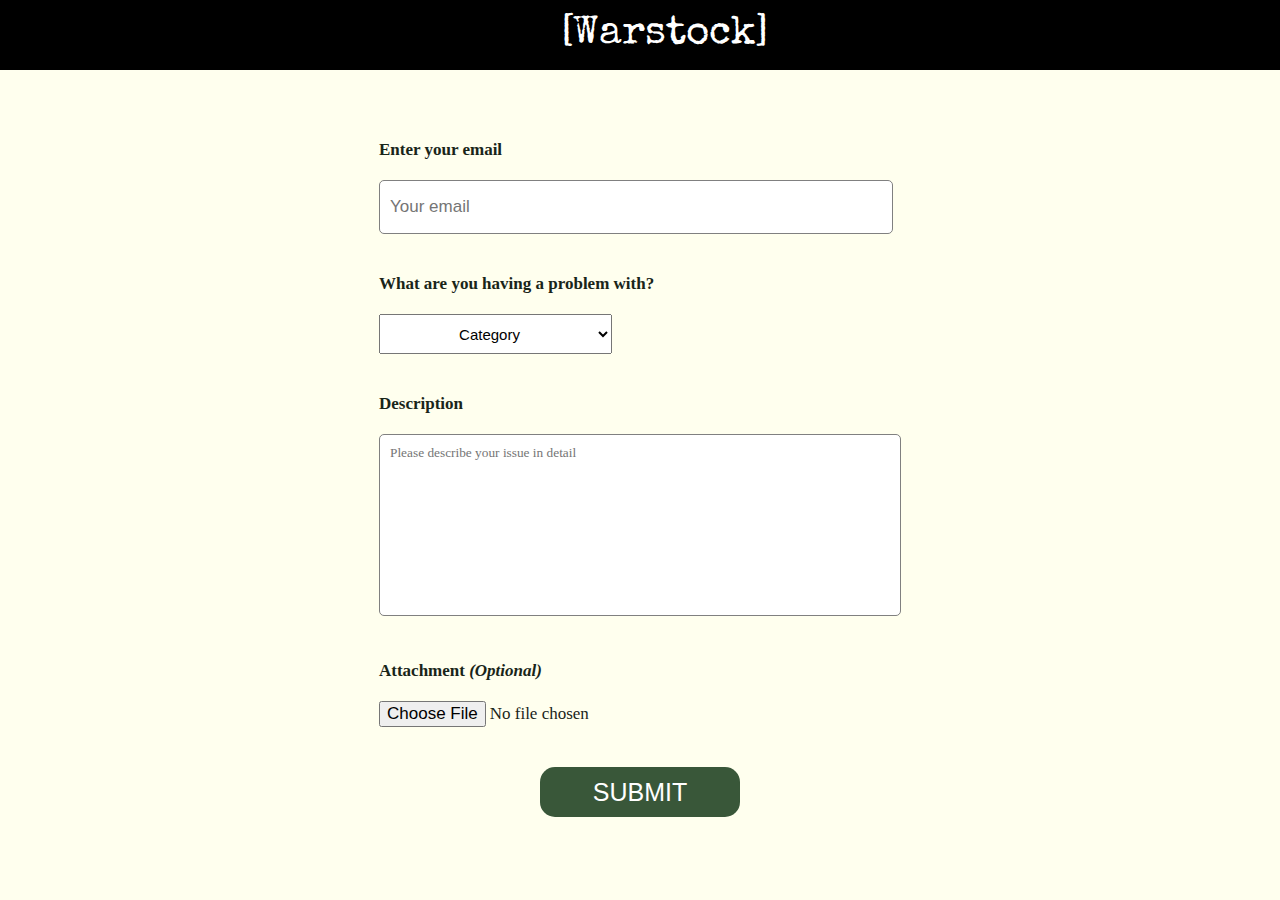
<file: pages/contact.html>
<!DOCTYPE html>
<html lang="en">
<head>
    <meta charset="UTF-8">
    <meta http-equiv="X-UA-Compatible" content="IE=edge">
    <meta name="viewport" content="width=device-width, initial-scale=1.0">
    <link rel="icon" type="image/x-icon" href="../assets/favicon.ico">
    <title>Contact Us - Warstock</title>
</head>
<body>
    <div id="titlebar">
        <a href="../index.html" title="Home">[Warstock]</a>
    </div>
    <form action="" method="post">
        <label for="email">Enter your email</label><br><br>
        <input type="text" name="email" id="box" placeholder="Your email"><br><br><br>
        <label for="category">What are you having a problem with?</label><br><br>
        <select name="category" id="dropdown">
            <option value="" disabled selected hidden>Category</option>
            <option value="account">Account Hacked or Can't Log in</option>
            <option value="billing">Billing & Payment</option>
            <option value="bug">Bug Report</option>
            <option value="shipping">Shipping</option>
            <option value="returns">Returns & Refunds</option>
            <option value="privacy">Data Privacy</option>
        </select><br><br><br>
        <label for="description">Description</label><br><br>
        <textarea name="description" id="descriptionbox" cols="65" rows="10" placeholder="Please describe your issue in detail"></textarea><br><br><br>
        <label for="attach">Attachment <i>(Optional)</i></label><br><br>
        <input type="file" name="file" id="file" accept=".png, .jpeg, .avif, .pdf"><br><br><br>
        <input type="submit" id="submit" value="SUBMIT"><br><br><br>
    </form>
    <style>
        @import url('https://fonts.googleapis.com/css2?family=Special+Elite&display=swap');

        body, html {
            margin: 0;
            overflow-x: hidden;
            background-color: #FFFFEE;
            text-align: center;
            font-family: Roboto;
        }

        #titlebar {
            margin: auto;
            width: 100vw;
            padding-left: 25px;
            padding-top: 15px;
            background-color: black;
            padding-bottom: 15px;
            margin: 0 auto;
            text-align: center;
        }

        #titlebar a {
            text-decoration: none;
            font-size: 40px;
            margin: 0px;
            color: white;
            display: inline-block;
            cursor: pointer;
            font-family: 'Special Elite', cursive;
        }

        form {
            width: 400;
            position: absolute;
            left: 50%;
            transform: translate(-50%);
            color: #192519;
            font-family: Roboto;
            font-size: 17px;
            padding: 20px;
            text-align: left;
            margin-top: 50px;
        }

        label{
            font-weight: bold;
        }

        #dropdown {
            height: 40px;
            text-align: center;
            font-size: 15px;
        }

        #descriptionbox {
            font-family: Roboto;
            border-radius: 5px;
            border: 1px solid grey;
            padding: 10px;
            resize: none;
            width: 500px;
        }

        #box {
            width: 500px;
            height: 50px;
            padding-left: 10px;
            font-size: 17px;
            border-radius: 5px;
            border: 1px solid grey;
        }

        #file {
            font-size: 17px;
            font-family: Roboto;
        }

        #submit {
            position: absolute;
            left: 50%;
            transform: translate(-50%);
            width: 200px;
            height: 50px;
            font-size: 25px;
            border-radius: 15px;
            border: none;
            background-color: #395739;
            color: white;
            cursor: pointer;
        }

        #submit:hover {
            width: 205px;
            height: 52px;
        }
    </style>
</body>
</html>
</file>
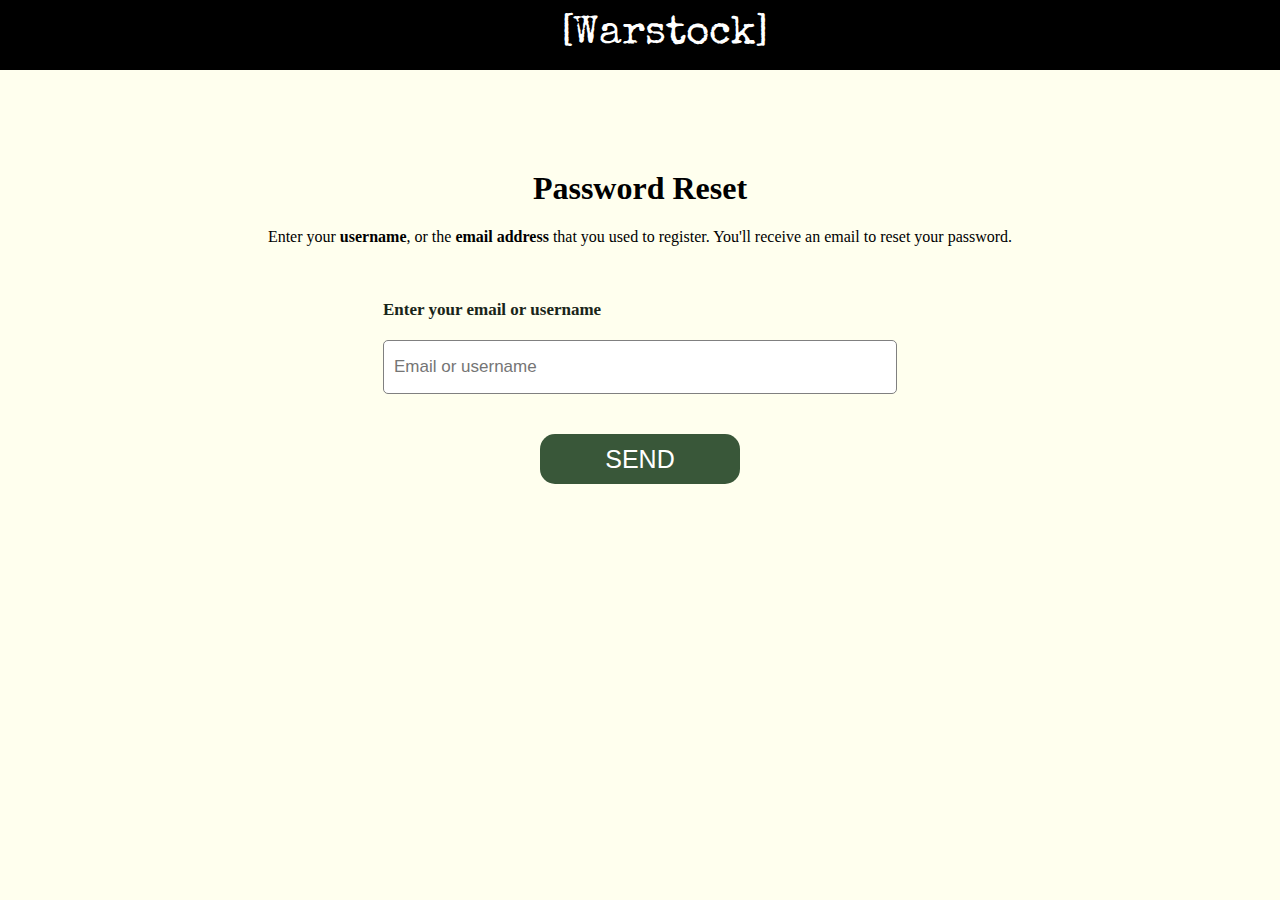
<file: pages/forgot.html>
<!DOCTYPE html>
<html lang="en">
<head>
    <meta charset="UTF-8">
    <meta http-equiv="X-UA-Compatible" content="IE=edge">
    <meta name="viewport" content="width=device-width, initial-scale=1.0">
    <link rel="icon" type="image/x-icon" href="../assets/favicon.ico">
    <title>Password Reset - Warstock</title>
</head>
<body>
    <div id="titlebar">
        <a href="../index.html" title="Home">[Warstock]</a>
    </div>
    <h1 style="margin-top: 100px;">Password Reset</h1>
    <p>Enter your <b>username</b>, or the <b>email address</b> that you used to register. You'll receive an email to reset your password.</p><br>
    <form action="" method="post">
        <label for="email">Enter your email or username</label><br><br>
        <input type="text" name="email" id="box" placeholder="Email or username"><br><br><br>
        <input type="submit" id="submit" value="SEND"><br><br><br>
    </form>
    <style>
        @import url('https://fonts.googleapis.com/css2?family=Special+Elite&display=swap');

        body, html {
            margin: 0;
            overflow-x: hidden;
            background-color: #FFFFEE;
            text-align: center;
            font-family: Roboto;
        }

        #titlebar {
            margin: auto;
            width: 100vw;
            padding-left: 25px;
            padding-top: 15px;
            background-color: black;
            padding-bottom: 15px;
            margin: 0 auto;
            text-align: center;
        }

        #titlebar a {
            text-decoration: none;
            font-size: 40px;
            margin: 0px;
            color: white;
            display: inline-block;
            cursor: pointer;
            font-family: 'Special Elite', cursive;
        }

        form {
            width: 400;
            position: absolute;
            left: 50%;
            transform: translate(-50%);
            color: #192519;
            font-family: Roboto;
            font-size: 17px;
            padding: 20px;
            text-align: left;
        }

        label{
            font-weight: bold;
        }

        #box {
            width: 500px;
            height: 50px;
            padding-left: 10px;
            font-size: 17px;
            border-radius: 5px;
            border: 1px solid grey;
        }

        #submit {
            position: absolute;
            left: 50%;
            transform: translate(-50%);
            width: 200px;
            height: 50px;
            font-size: 25px;
            border-radius: 15px;
            border: none;
            background-color: #395739;
            color: white;
            cursor: pointer;
        }

        #submit:hover {
            width: 205px;
            height: 52px;
        }
    </style>
</body>
</html>
</file>
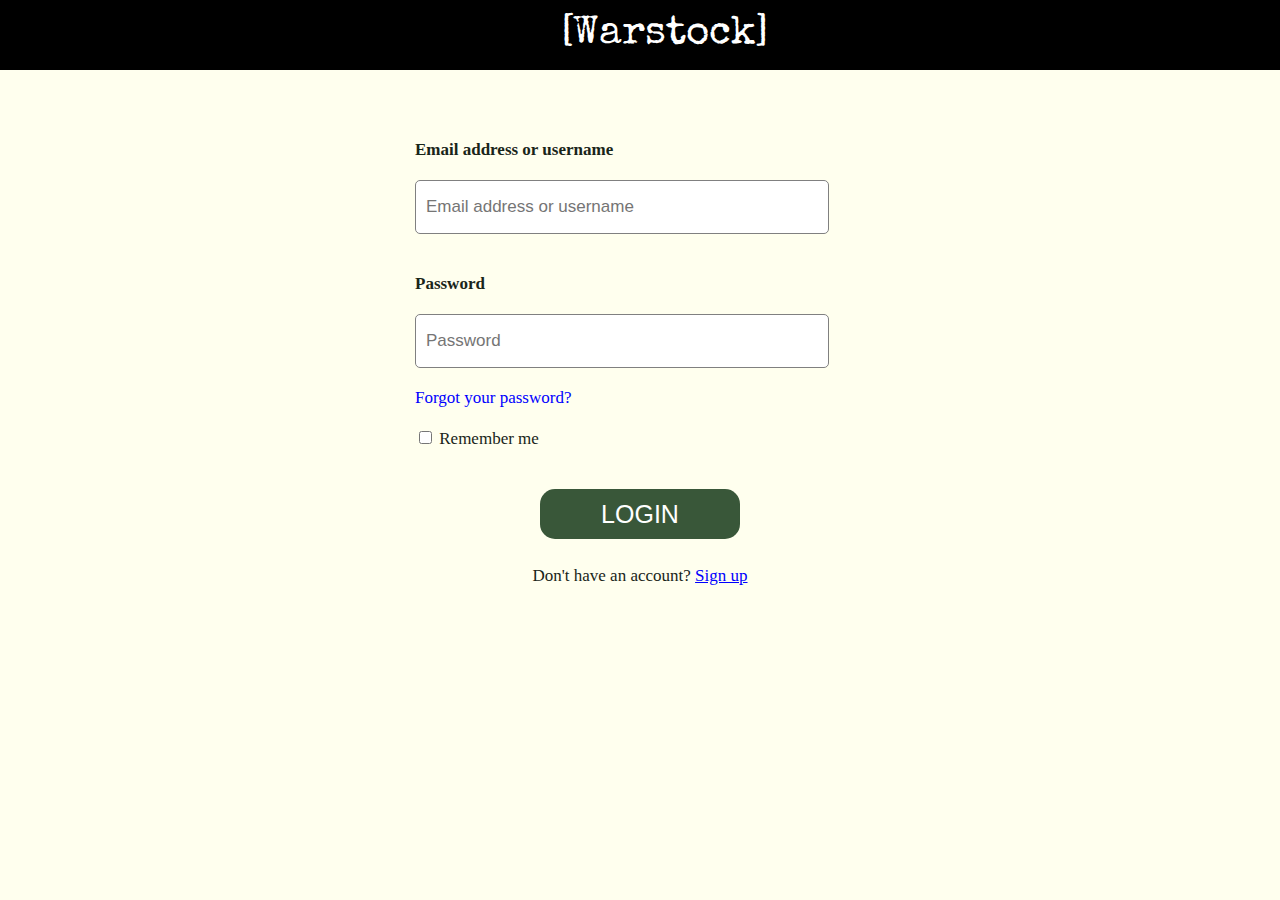
<file: pages/login.html>
<!DOCTYPE html>
<html lang="en">
<head>
    <meta charset="UTF-8">
    <meta http-equiv="X-UA-Compatible" content="IE=edge">
    <meta name="viewport" content="width=device-width, initial-scale=1.0">
    <link rel="icon" type="image/x-icon" href="../assets/favicon.ico">
    <title>Login - Warstock</title>
</head>
<body>
    <div id="titlebar">
        <a href="../index.html" title="Home">[Warstock]</a>
    </div>
    <form action="" method="post">
        <label for="email">Email address or username</label><br><br>
        <input class="box" type="email" id="email" placeholder="Email address or username"><br><br><br>
        <label for="password">Password</label><br><br>
        <input class="box" type="password" id="password" placeholder="Password"><br><br>
        <a href="forgot.html" style="text-decoration: none; color: blue;">Forgot your password?</a><br><br>
        <input type="checkbox" id="rememberme"><label for="rememberme" style="font-weight: normal;"> Remember me</label><br><br><br>
        <input type="submit" id="submit" value="LOGIN"><br><br><br>
        <p align="center">Don't have an account? 
            <a href="register.html" style="color: blue;">Sign up</a>
        </p>
    </form>
    <style>
        @import url('https://fonts.googleapis.com/css2?family=Special+Elite&display=swap');

        body, html {
            margin: 0;
            overflow-x: hidden;
            background-color: #FFFFEE;
        }

        #titlebar {
            margin: auto;
            width: 100vw;
            padding-left: 25px;
            padding-top: 15px;
            background-color: black;
            padding-bottom: 15px;
            margin: 0 auto;
            text-align: center;
        }

        #titlebar a {
            text-decoration: none;
            font-size: 40px;
            margin: 0px;
            color: white;
            display: inline-block;
            cursor: pointer;
            font-family: 'Special Elite', cursive;
        }

        form {
            margin-top: 50px;
            width: 450px;
            position: absolute;
            left: 50%;
            transform: translate(-50%);
            color: #192519;
            font-family: Roboto;
            font-size: 17px;
            padding: 20px;
        }

        label{
            font-weight: bold;
        }

        .box {
            width: 400px;
            height: 50px;
            padding-left: 10px;
            font-size: 17px;
            border-radius: 5px;
            border: 1px solid grey;
        }

        #submit {
            position: absolute;
            left: 50%;
            transform: translate(-50%);
            width: 200px;
            height: 50px;
            font-size: 25px;
            border-radius: 15px;
            border: none;
            background-color: #395739;
            color: white;
            cursor: pointer;
        }

        #submit:hover {
            width: 205px;
            height: 52px;
        }
    </style>
</body>
</html>
</file>
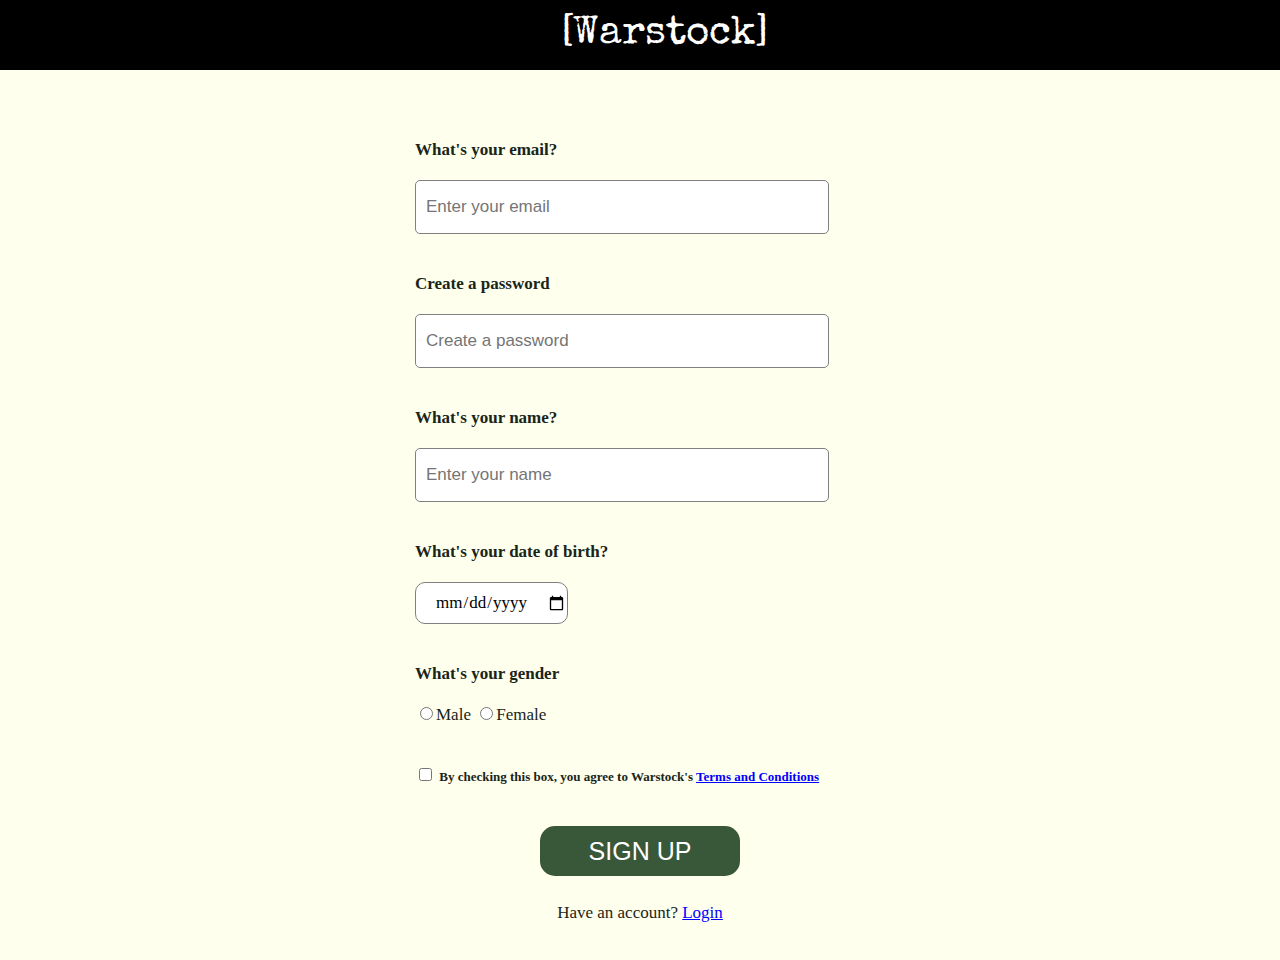
<file: pages/register.html>
<!DOCTYPE html>
<html lang="en">
<head>
    <meta charset="UTF-8">
    <meta http-equiv="X-UA-Compatible" content="IE=edge">
    <meta name="viewport" content="width=device-width, initial-scale=1.0">
    <link rel="icon" type="image/x-icon" href="../assets/favicon.ico">
    <title>Sign Up - Warstock</title>
</head>
<body>
    <div id="titlebar">
        <a href="../index.html" title="Home">[Warstock]</a>
    </div>
    <form action="" method="post">
        <label for="email">What's your email?</label><br><br>
        <input class="box" type="email" id="email" placeholder="Enter your email"><br><br><br>
        <label for="password">Create a password</label><br><br>
        <input class="box" type="password" id="password" placeholder="Create a password"><br><br><br>
        <label for="name">What's your name?</label><br><br>
        <input class="box" type="text" id="name" placeholder="Enter your name"><br><br><br>
        <label for="dob">What's your date of birth?</label><br><br>
        <input type="date" id="date"><br><br><br>
        <label for="gender">What's your gender</label><br><br>
        <input type="radio" name="gender" id="male"><label for="male" id="m" style="font-weight: normal;">Male</label>
        <input type="radio" name="gender" id="female"><label for="female" style="font-weight: normal;">Female</label><br><br><br>
        <input type="checkbox" id="terms">
        <label for="terms" style="font-size: 13px;">By checking this box, you agree to Warstock's <a href="" style="color: blue;">Terms and Conditions</a></label><br><br><br>
        <input type="submit" id="submit" value="SIGN UP"><br><br><br>
        <p align="center">Have an account? 
            <a href="login.html" style="color: blue;">Login</a>
        </p>
    </form>
    <style>
        @import url('https://fonts.googleapis.com/css2?family=Special+Elite&display=swap');

        body, html {
            margin: 0;
            overflow-x: hidden;
            background-color: #FFFFEE;
        }

        #titlebar {
            margin: auto;
            width: 100vw;
            padding-left: 25px;
            padding-top: 15px;
            background-color: black;
            padding-bottom: 15px;
            margin: 0 auto;
            text-align: center;
        }

        #titlebar a {
            text-decoration: none;
            font-size: 40px;
            margin: 0px;
            color: white;
            display: inline-block;
            cursor: pointer;
            font-family: 'Special Elite', cursive;
        }

        form {
            margin-top: 50px;
            width: 450px;
            position: absolute;
            left: 50%;
            transform: translate(-50%);
            color: #192519;
            font-family: Roboto;
            font-size: 17px;
            padding: 20px;
        }

        label{
            font-weight: bold;
        }

        .box {
            width: 400px;
            height: 50px;
            padding-left: 10px;
            font-size: 17px;
            border-radius: 5px;
            border: 1px solid grey;
        }

        #date {
            width: 150px;
            height: 40px;
            text-align: center;
            font-size: 17px;
            font-family: Roboto;
            border-radius: 10px;
            border: 1px solid grey;
        }

        #submit {
            position: absolute;
            left: 50%;
            transform: translate(-50%);
            width: 200px;
            height: 50px;
            font-size: 25px;
            border-radius: 15px;
            border: none;
            background-color: #395739;
            color: white;
            cursor: pointer;
        }

        #submit:hover {
            width: 205px;
            height: 52px;
        }

        #terms {
            background-color: red;
        }
    </style>
</body>
</html>
</file>
